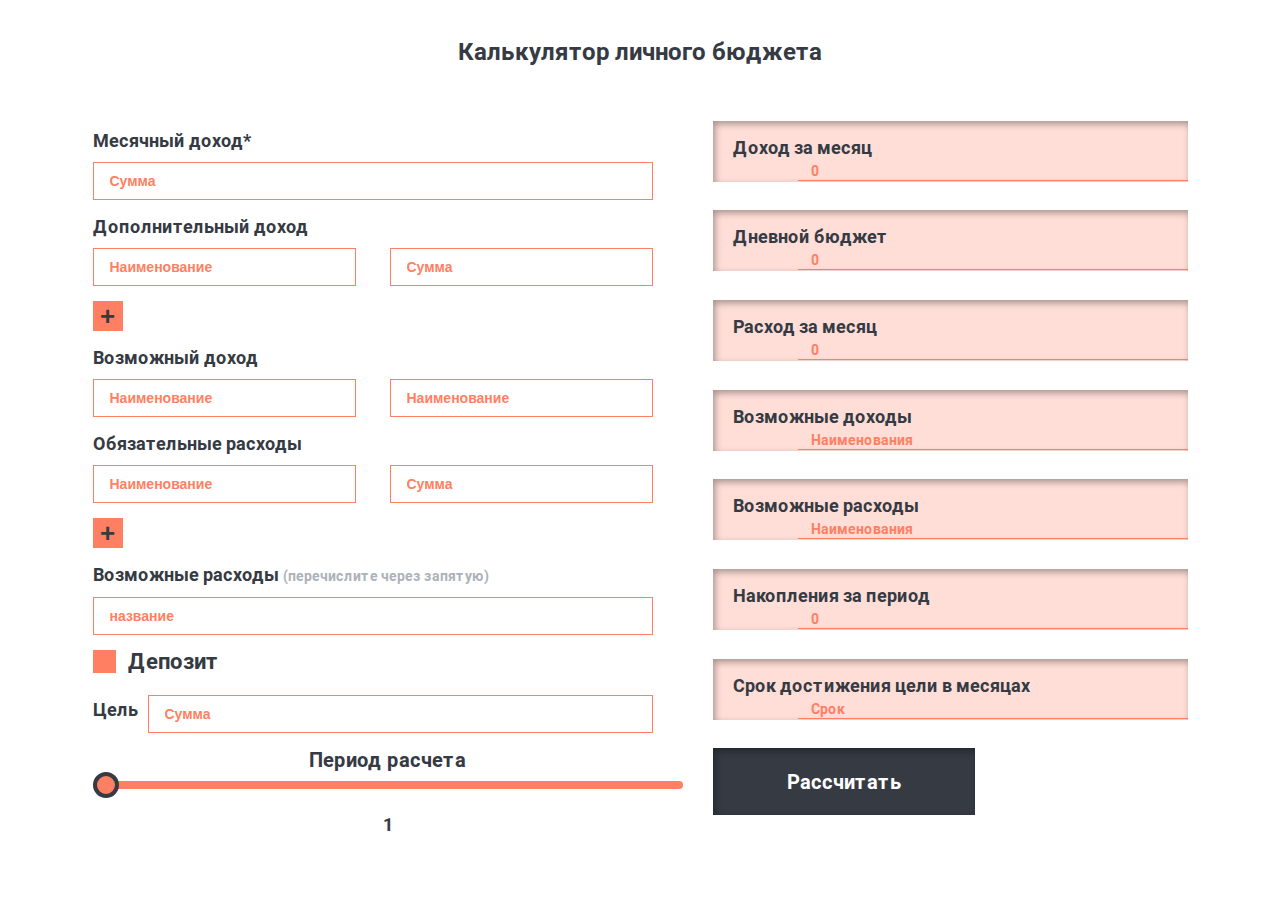
<file: index.html>
<!doctype html>
<html lang="pl">
<head>
    <meta charset="UTF-8">
    <meta name="viewport"
          content="width=device-width, user-scalable=no, initial-scale=1.0, maximum-scale=1.0, minimum-scale=1.0">
    <meta http-equiv="X-UA-Compatible" content="ie=edge">
    <link rel="preload" href="./font/Roboto-Bold.woff2" as="font" type="font/woff2" crossorigin>
    <link rel="stylesheet" href="./css/style.min.css">

    <title>Document</title>
</head>
<body>
<h1>Калькулятор личного бюджета</h1>
<section class="main">

    <div class="calc">

        <div class="data">
            <div class="salary">
                <div class="salary-title title">Месячный доход*</div>
                <input type="text" class="salary-amount" placeholder="Сумма">
            </div>

            <div class="income">
                <div class="income-title title">Дополнительный доход</div>
                <div class="income-items">
                    <input type="text" class="income-title" placeholder="Наименование">
                    <input type="text" class="income-amount" placeholder="Сумма">
                </div>

                <button class="btn_plus income_add">+</button>
            </div>

            <div class="additional_income">
                <div class="additional_income-title title">Возможный доход</div>
                <input type="text" class="additional_income-item" placeholder="Наименование">
                <input type="text" class="additional_income-item" placeholder="Наименование">
            </div>

            <div class="expenses">
                <div class="expenses-title title">Обязательные расходы</div>
                <div class="expenses-items">
                    <input type="text" class="expenses-title" placeholder="Наименование">
                    <input type="text" class="expenses-amount" placeholder="Сумма">
                </div>

                <button class="btn_plus expenses_add">+</button>
            </div>
            <div class="additional_expenses">
                <div class="additional_expenses-title title">Возможные расходы <span>(перечислите через запятую)</span></div>
                <input type="text" class="additional_expenses-item" placeholder="название">

            </div>

            <div class="deposit">
                <label class="deposit-label title">Депозит
                    <input id="deposit-check" type="checkbox">
                    <span class="deposit-checkmark"></span>
                </label>
                <select class="deposit-bank">
                    <option value="">Процент</option>
                    <option value="4">Сбербанк</option>
                    <option value="5">Газпромбанк</option>
                    <option value="6">Тинькофф</option>
                    <option value="7">МТС Банк</option>
                    <option value="8">АбсолютБанк</option>
                    <option value="other">Другой</option>
                </select>
                <div class="deposit-calc">
                    <input type="text" class="deposit-amount" placeholder="Сумма">
                    <input type="text" class="deposit-percent" placeholder="Процент">
                </div>
            </div>

            <div class="target">
                <span class="target-title title">Цель</span>
                <input type="text" class="target-amount" placeholder="Сумма">
            </div>

            <div class="period">
                <div class="title period-title">Период расчета</div>
                <input class="period-select" type="range" step="1" min="1" max="12" value="1">
                <div class="title period-amount">1</div>
            </div>

        </div>

        <div class="result">
            <div class="result-budget_month">
                <span class="title">Доход за месяц</span>
                <input type="text" class="result-total budget_month-value" placeholder="0" disabled>
            </div>
            <div class="result-budget_day">
                <span class="title">Дневной бюджет</span>
                <input type="text" class="result-total budget_day-value" placeholder="0">
            </div>

            <div class="result-expenses_month">
                <span class="title">Расход за месяц</span>
                <input type="text" class="result-total expenses_month-value" placeholder="0" disabled>
            </div>
            <div class="result-additional_income">
                <span class="title">Возможные доходы</span>
                <input type="text" class="result-total additional_income-value" placeholder="Наименования" disabled>
            </div>
            <div class="result-additional_expenses">
                <span class="title">Возможные расходы</span>
                <input type="text" class="result-total additional_expenses-value" placeholder="Наименования" disabled>
            </div>

            <div class="result-income_period">
                <span class="title">Накопления за период</span>
                <input type="text" class="result-total income_period-value" placeholder="0" disabled>
            </div>
            <div class="result-target_month">
                <span class="title">Срок достижения цели в месяцах</span>
                <input type="text" class="result-total target_month-value" placeholder="Срок" disabled>
            </div>
            <div class="control">
                <button id="start">Рассчитать</button>
                <button id="cancel">Сбросить</button>
            </div>
        </div>


    </div>


</section>
<!--<script src="./script/oop.js"></script>-->
<script src="index.js"></script>
</body>
</html>
</file>
<file: css/style.min.css>
@font-face{font-family:Roboto;src:url(../font/Roboto-Bold.woff2) format("woff2"),url(../font/Roboto-Bold.woff) format("woff")}body{font-family:Roboto,sans-serif;color:#777;padding-top:40px}*{-webkit-box-sizing:border-box;box-sizing:border-box;margin:0;padding:0;outline:0}a,a:active,a:focus,a:hover,a:visited{text-decoration:none}.calc{display:-webkit-box;display:-ms-flexbox;display:flex;-ms-flex-wrap:wrap;flex-wrap:wrap;max-width:90%;margin:auto;-webkit-box-pack:center;-ms-flex-pack:center;justify-content:center}h1{color:#353a43;font-size:24px;font-weight:700;line-height:24px;text-align:center;margin-bottom:50px}.title{color:#353a43;font-size:18px;font-weight:700;line-height:24px;margin-top:15px}.title span{font-size:14px;color:#adb1ba}.data>div{padding-right:30px}.data input[type=text]{height:20px;padding:18px 16px;border:1px solid #ff7f63;margin:9px 30px 0 0;width:263px}.data input[type=text]::-webkit-input-placeholder{color:#ff7f63;font-size:14px;font-weight:700;line-height:24px}.data input[type=text]:-moz-placeholder{color:#ff7f63;font-size:14px;font-weight:700;line-height:24px}.data input[type=text]::-moz-placeholder{color:#ff7f63;font-size:14px;font-weight:700;line-height:24px}.data input[type=text]:-ms-input-placeholder{color:#ff7f63;font-size:14px;font-weight:700;line-height:24px}.data .btn_plus{width:30px;height:30px;text-align:center;line-height:30px;background-color:#ff7f63;color:#353a43;outline:0;border:none;font-size:26px;font-weight:700;cursor:pointer;margin-top:15px}.data .btn_plus:hover{-webkit-box-shadow:inset 2px 3px 7px rgba(0,0,0,.35);box-shadow:inset 2px 3px 7px rgba(0,0,0,.35)}.data .additional_expenses-item,.data .salary-amount{width:calc(100% - 30px)!important}.data .deposit-label{display:block;position:relative;padding-left:35px;margin-bottom:12px;cursor:pointer;font-size:22px;-webkit-user-select:none;-moz-user-select:none;-ms-user-select:none;user-select:none}.data .deposit-label input{position:absolute;opacity:0;cursor:pointer;height:0;width:0}.data .deposit-label .deposit-checkmark{position:absolute;top:0;left:0;height:23px;width:23px;background-color:#ff7f63}.data .deposit-label .deposit-checkmark:after{content:"";position:absolute;display:none;left:9px;top:5px;width:5px;height:10px;border:solid #353a43;border-width:0 3px 3px 0;-webkit-transform:rotate(45deg);transform:rotate(45deg)}.data .deposit-label:hover input~.deposit-checkmark{background-color:#ff7f63;-webkit-box-shadow:inset 2px 3px 7px rgba(0,0,0,.35);box-shadow:inset 2px 3px 7px rgba(0,0,0,.35)}.data .deposit-label input:checked~.deposit-checkmark:after{display:block}.data .deposit-bank{display:none;font-family:Roboto,sans-serif;font-size:14px;font-variant:small-caps;font-weight:700;color:#444;line-height:1.3;padding:.6em 1.4em .5em .8em;width:263px;max-width:100%;-webkit-box-sizing:border-box;box-sizing:border-box;margin:0;-webkit-box-shadow:inset 2px 3px 7px rgba(0,0,0,.35);box-shadow:inset 2px 3px 7px rgba(0,0,0,.35);border:1px solid #ff7f63;background-color:#ff7f63;cursor:pointer;-moz-appearance:none;-webkit-appearance:none;appearance:none;background-image:url(../img/arrow.svg);background-repeat:no-repeat,repeat;background-position:right .7em top 50%,0 0;background-size:20px auto,100%}.data .deposit-bank::-ms-expand{display:none}.data .deposit-bank:hover{border-color:#888}.data .deposit-bank:focus{border-color:#aaa;color:#222;outline:0}.data .deposit-bank option{font-weight:400}.data .deposit-amount,.data .deposit-percent{display:none}.data .target{display:-webkit-box;display:-ms-flexbox;display:flex}.data .target-title{margin:auto 10px auto auto}.data .target-amount{-webkit-box-flex:1;-ms-flex-positive:1;flex-grow:1}.data .period{text-align:center}.data .period-title{font-size:20px;text-align:center}.data .period input[type=range].period-select{-webkit-appearance:none;width:100%;margin:9px 0}.data .period input[type=range].period-select:focus{outline:0}.data .period input[type=range].period-select::-webkit-slider-runnable-track{width:100%;height:8px;cursor:pointer;background:#ff7f63;border-radius:25px;border:0 solid #000001}.data .period input[type=range].period-select::-webkit-slider-thumb{border:4px solid #353a43;height:26px;width:26px;border-radius:50px;background:#ff7f63;cursor:pointer;-webkit-appearance:none;margin-top:-9px}.data .period input[type=range].period-select:focus::-webkit-slider-runnable-track{background:#ff7f63}.data .period input[type=range].period-select::-moz-range-track{width:100%;height:8px;cursor:pointer;background:#ff7f63;border-radius:25px;border:0 solid #000001}.data .period input[type=range].period-select::-moz-range-thumb{border:4px solid #353a43;height:26px;width:26px;border-radius:50px;background:#ff7f63;cursor:pointer}.data .period input[type=range].period-select::-ms-track{width:100%;height:8px;cursor:pointer;background:0 0;border-color:transparent;color:transparent}.data .period input[type=range].period-select::-ms-fill-lower,.data .period input[type=range].period-select::-ms-fill-upper{background:#ff7f63;border:0 solid #000001;border-radius:50px}.data .period input[type=range].period-select::-ms-thumb{border:4px solid #353a43;width:26px;border-radius:50px;background:#ff7f63;cursor:pointer;height:8px}.data .period input[type=range].period-select:focus::-ms-fill-lower,.data .period input[type=range].period-select:focus::-ms-fill-upper{background:#ff7f63}.result{display:-webkit-box;display:-ms-flexbox;display:flex;-webkit-box-orient:vertical;-webkit-box-direction:normal;-ms-flex-direction:column;flex-direction:column;-ms-flex-pack:distribute;justify-content:space-around}.result div{width:100%;-webkit-box-shadow:inset 2px 3px 7px rgba(0,0,0,.35);box-shadow:inset 2px 3px 7px rgba(0,0,0,.35);background-color:rgba(255,127,99,.26);color:#353a43;padding:15px 0 1px 20px;margin-bottom:15px}.result div span{display:block}.result div input{min-width:390px;margin-left:65px;padding-left:13px;border:none;outline:0;border-bottom:1px solid #ff7f63;color:#ff7f63;font-family:Roboto;font-size:14px;font-weight:700;background-color:transparent}.result div input::-webkit-input-placeholder{color:#ff7f63;font-size:14px;font-weight:700;line-height:24px}.result div input:-moz-placeholder{color:#ff7f63;font-size:14px;font-weight:700;line-height:24px}.result div input::-moz-placeholder{color:#ff7f63;font-size:14px;font-weight:700;line-height:24px}.result div input:-ms-input-placeholder{color:#ff7f63;font-size:14px;font-weight:700;line-height:24px}.result .title{margin-top:0}.result .control{background-color:transparent;-webkit-box-shadow:none;box-shadow:none;display:-webkit-box;display:-ms-flexbox;display:flex;-webkit-box-pack:justify;-ms-flex-pack:justify;justify-content:space-between;padding:0}.result #cancel{display:none}.result #cancel,.result #start{width:262px;height:67px;-webkit-box-shadow:inset 2px 3px 7px rgba(0,0,0,.35);box-shadow:inset 2px 3px 7px rgba(0,0,0,.35);background-color:#353a43;color:#fff;font-size:20px;font-family:Roboto;font-weight:700;line-height:24px;cursor:pointer;border:none;outline:transparent}.result #cancel:hover,.result #start:hover{opacity:.7}.result #cancel:active,.result #start:active{background-color:#ff7f63;color:#fff;opacity:1}
</file>
